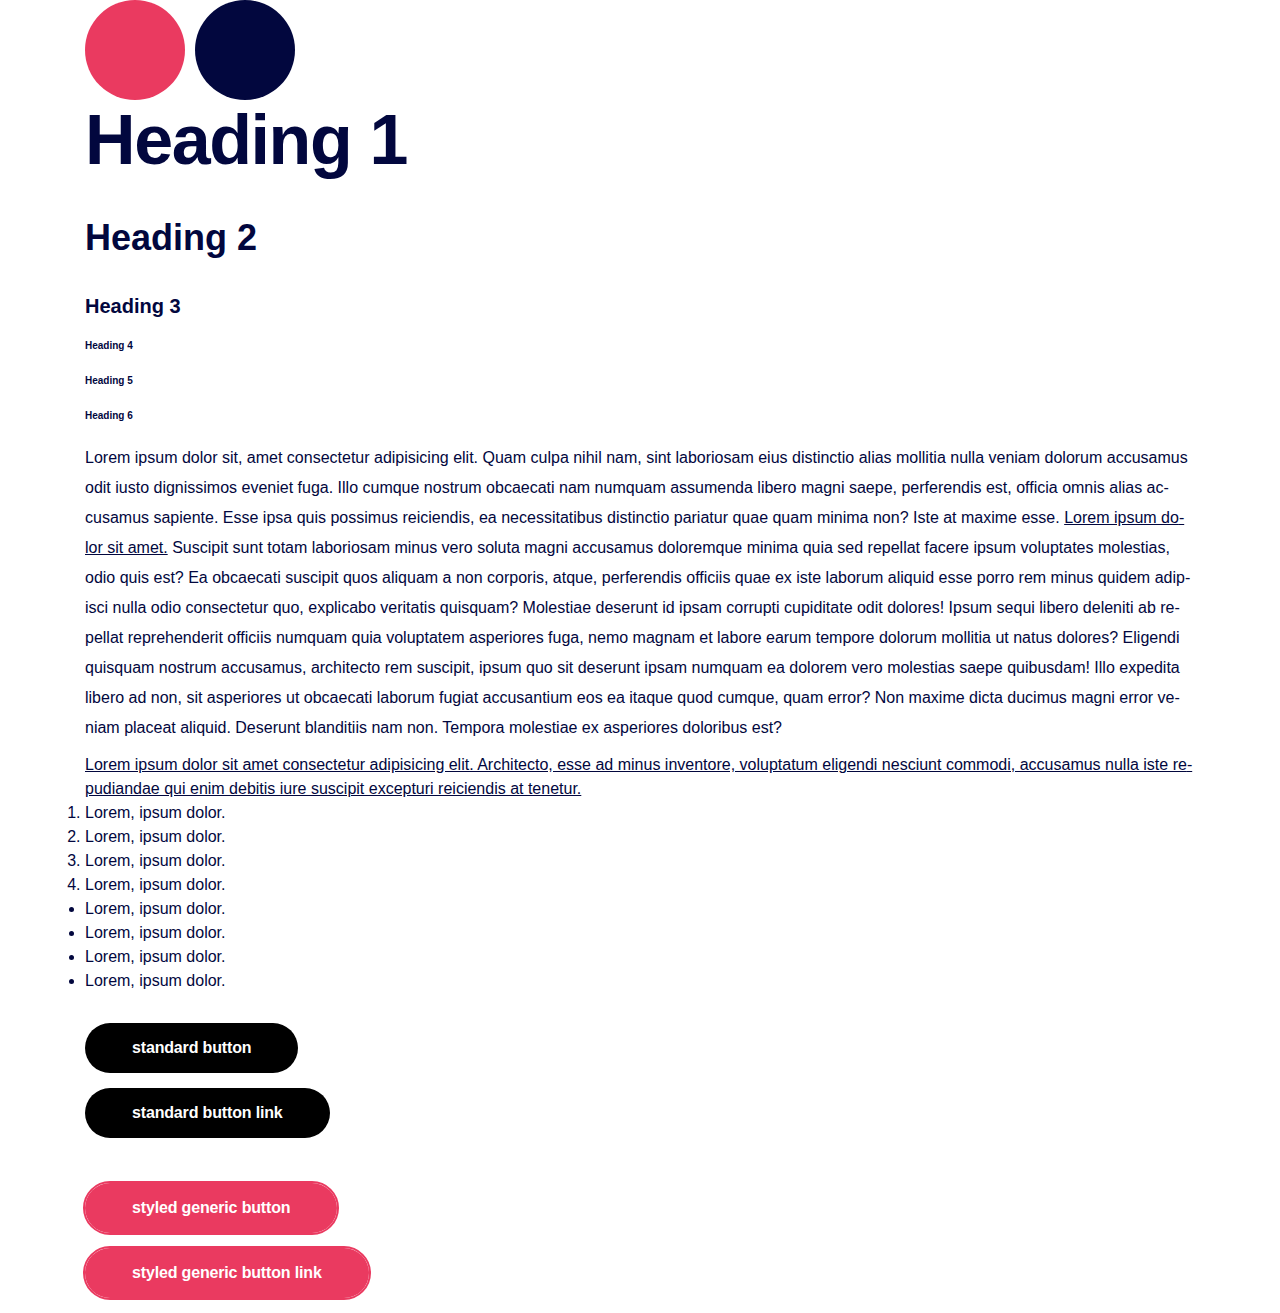
<file: styleguide.html>
<!DOCTYPE html>
<html lang="en">
  <head>
    <meta charset="UTF-8" />
    <meta http-equiv="X-UA-Compatible" content="IE=edge" />
    <meta name="viewport" content="width=device-width, initial-scale=1.0" />
    <link rel="stylesheet" href="styles.css" />
    <style>
      .primary-colors {
        display: flex;
        gap: 1rem;
        flex-wrap: wrap;
      }
      .mc-color {
        width: 100px;
        height: 100px;
        border-radius: 50%;
      }
      .primary-color1 {
        background: var(--color-primary);
      }

      .secondary-color1 {
        background: var(--color-base);
      }
    </style>
    <title>typography</title>
  </head>

  <body>
    <div class="container">
      <div class="primary-colors">
        <div class="mc-color primary-color1"></div>

        <div class="mc-color secondary-color1"></div>
      </div>
      <h1>heading 1</h1>
      <h2>heading 2</h2>
      <h3>heading 3</h3>
      <h4>heading 4</h4>
      <h5>heading 5</h5>
      <h6>heading 6</h6>

      <p>
        Lorem ipsum dolor sit, amet consectetur adipisicing elit. Quam culpa
        nihil nam, sint laboriosam eius distinctio alias mollitia nulla veniam
        dolorum accusamus odit iusto dignissimos eveniet fuga. Illo cumque
        nostrum obcaecati nam numquam assumenda libero magni saepe, perferendis
        est, officia omnis alias accusamus sapiente. Esse ipsa quis possimus
        reiciendis, ea necessitatibus distinctio pariatur quae quam minima non?
        Iste at maxime esse.
        <a href="#">Lorem ipsum dolor sit amet.</a> Suscipit sunt totam
        laboriosam minus vero soluta magni accusamus doloremque minima quia sed
        repellat facere ipsum voluptates molestias, odio quis est? Ea obcaecati
        suscipit quos aliquam a non corporis, atque, perferendis officiis quae
        ex iste laborum aliquid esse porro rem minus quidem adipisci nulla odio
        consectetur quo, explicabo veritatis quisquam? Molestiae deserunt id
        ipsam corrupti cupiditate odit dolores! Ipsum sequi libero deleniti ab
        repellat reprehenderit officiis numquam quia voluptatem asperiores fuga,
        nemo magnam et labore earum tempore dolorum mollitia ut natus dolores?
        Eligendi quisquam nostrum accusamus, architecto rem suscipit, ipsum quo
        sit deserunt ipsam numquam ea dolorem vero molestias saepe quibusdam!
        Illo expedita libero ad non, sit asperiores ut obcaecati laborum fugiat
        accusantium eos ea itaque quod cumque, quam error? Non maxime dicta
        ducimus magni error veniam placeat aliquid. Deserunt blanditiis nam non.
        Tempora molestiae ex asperiores doloribus est?
      </p>
      <a href="#"
        >Lorem ipsum dolor sit amet consectetur adipisicing elit. Architecto,
        esse ad minus inventore, voluptatum eligendi nesciunt commodi, accusamus
        nulla iste repudiandae qui enim debitis iure suscipit excepturi
        reiciendis at tenetur.</a
      >
      <ol>
        <li>Lorem, ipsum dolor.</li>
        <li>Lorem, ipsum dolor.</li>
        <li>Lorem, ipsum dolor.</li>
        <li>Lorem, ipsum dolor.</li>
      </ol>

      <ul>
        <li>Lorem, ipsum dolor.</li>
        <li>Lorem, ipsum dolor.</li>
        <li>Lorem, ipsum dolor.</li>
        <li>Lorem, ipsum dolor.</li>
      </ul>

      <div class="buttons-c">
        <br />
        <br />
        <button class="btn">standard button</button>
        <br />
        <br />
        <a href="#" class="button">standard button link</a>
        <br />
        <br />
        <br />
        <br />
        <button class="btn button-red">styled generic button</button>
        <br />
        <br />
        <a href="#" class="btn button-red">styled generic button link</a>
        <br />
        <br />
      </div>
    </div>
  </body>
</html>
</file>
<file: styles.css>
/* variables */
:root {
  /* colors */
  --color-base: #02073e;
  --color-black: black;
  --color-black2: #0f2137;
  --color-white: white;
  --color-primary: #ea3a60;
  --color-blue: #2563ff;
  --color-orange: #ffa740;
  --color-gray: #f7f8fb;
  --color-o-black: rgba(52, 61, 72, 0.8);

  /* containers */
  --container-default: 115.8rem;
  --container-small: 107.2rem;
  --container-medium: 134.8rem;
  --container-large: 148.8rem;
  --container-gutter: 2.4rem;

  /* fonts */
  --primary-font: "DM Sans", sans-serif;

  /* transitions */
  --transition1: all 0.3s ease-in-out;
  --transition2: all 0.5s ease-in-out;
}

/* variables */

/* reset code */
@import url("https://fonts.googleapis.com/css2?family=DM+Sans:ital,wght@0,400;0,500;0,700;1,400;1,500;1,700&display=swap");

/*
  1. Use a more-intuitive box-sizing model.
*/
*,
*::before,
*::after {
  box-sizing: border-box;
}
/*
    2. Remove default margin
  */
* {
  margin: 0;
  padding: 0;
  overflow-wrap: break-word;
  hyphens: auto;
  font: inherit;
  font-family: var(--primary-font);
  color: var(--color-base);
}
/*
    3. Allow percentage-based heights in the application
  */
html {
  font-size: 62.5%;
}
html,
body,
#__next {
  height: 100%;
  height: auto;
}
/* Set core root defaults */
html:focus-within {
  scroll-behavior: smooth;
}
/*
    Typographic tweaks!
    4. Add accessible line-height
    5. Improve text rendering
  */
body {
  line-height: 1.5;
  text-rendering: optimizeSpeed;
  -webkit-font-smoothing: antialiased;
}
/*
    6. Improve media defaults
  */
img,
picture,
video,
canvas,
svg {
  display: block;
  max-width: 100%;
}
img {
  display: inline;
}
/*
    7. Remove built-in form typography styles
  */
input,
button,
textarea,
select {
  font: inherit;
}
/*
    8. Avoid text overflows
  */
p,
h1,
h2,
h3,
h4,
h5,
h6 {
  overflow-wrap: break-word;
  hyphens: auto;
}
/*
    9. Create a root stacking context
  */
#root,
#__next {
  isolation: isolate;
}
/* Remove list styles on ul, ol elements with a list role, which suggests default styling will be removed */
ul[role="list"],
ol[role="list"] {
  margin: 0;
  padding: 0;
  list-style: none;
}

/* A elements that don't have a class get default styles */
a:not([class]) {
  text-decoration: underline;
}
a:not([class]):hover,
a:not([class]):focus {
  text-decoration: none;
}

/* Very simple blockquote styling */
blockquote {
  margin: 1em 1.5em;
  padding-left: 1.5em;
  border-left: 5px solid hsl(0, 0%, 85%);
}

/* Remove all animations, transitions and smooth scroll for people that prefer not to see them */
@media (prefers-reduced-motion: reduce) {
  html:focus-within {
    scroll-behavior: auto;
  }

  *,
  *::before,
  *::after {
    animation-duration: 0.01ms !important;
    animation-iteration-count: 1 !important;
    transition-duration: 0.01ms !important;
    scroll-behavior: auto !important;
  }
}
button {
  border: none;
  background: transparent;
  cursor: pointer;
}

a,
button {
  transition: var(--transition1);
}
a {
  text-decoration: underline;
}
a:hover,
a:focus {
  text-decoration: none;
}

/* utility classes */
.flex {
  display: flex;
}
.flex-center {
  display: flex;
  justify-content: center;
  align-items: center;
}
.flex-between {
  display: flex;
  justify-content: space-between;
  align-items: center;
}
.flex-column {
  display: flex;
  flex-direction: column;
}
.align-center {
  display: flex;
  align-items: center;
}
.align-start {
  display: flex;
  align-items: flex-start;
}
.fit-image {
  height: 100%;
  width: 100%;
  object-fit: cover;
}
.bg-image {
  background-position: center;
  background-size: cover;
  background-repeat: no-repeat;
}
.pos-abs {
  position: absolute;
  top: 50%;
  left: 50%;
  transform: translate(-50%, -50%);
}
.wrap-text {
  overflow-wrap: break-word;
  word-wrap: break-word;
  word-break: break-all;
  word-break: break-word;
  hyphens: auto;
}
.nowrap {
  white-space: nowrap;
}
.center-text {
  text-align: center;
}
.left-text {
  text-align: left;
}
.lazy-img {
  opacity: 0;
  transform: translateY(-5rem) scale(0.5);
  transition: var(--transition2);
}
.unlazied {
  opacity: 1;
  transform: translateY(0) scale(1);
}

.sr-only:not(:focus):not(:active) {
  clip: rect(0 0 0 0);
  clip-path: inset(50%);
  height: 0.0625rem;
  overflow: hidden;
  position: absolute;
  white-space: nowrap;
  width: 0.0625rem;
}
.visuallyhidden,
.visually-hidden,
.visuallyHidden,
.sr-only {
  position: absolute;
  overflow: hidden;
  clip: rect(0 0 0 0);
  margin: -1px;
  padding: 0;
  border: 0;
  width: 1px;
  height: 1px;
  transition: none;
}
.visuallyhidden.focusable:focus,
.visually-hidden.focusable:focus,
.visuallyHidden.focusable:focus,
.sr-only.focusable:focus {
  top: 0;
  left: 0;
  background: black;
  color: white;
  overflow: visible;
  clip: auto;
  margin: 0;
  width: 100%;
  height: auto;
  border: 1px dashed white;
  padding: 10px;
  text-align: center;
  text-decoration: none;
  font-weight: bold;
  z-index: 9001;
}
/* utility classes */

/* typography */
h1,
.h1,
h2,
.h2,
h3,
.h3,
h4,
.h4,
h5,
.h5,
h6,
.h6 {
  margin: 0 0 2rem;
  text-transform: capitalize;
  font-weight: 700;
}

h1,
.h1 {
  font-size: 7rem;
  line-height: 8rem;
  margin-bottom: 3rem;
  letter-spacing: -0.02em;
}

h2,
.h2 {
  font-size: 3.6rem;
  line-height: 5.5rem;
  margin-bottom: 3rem;
}

h3,
.h3 {
  font-size: 2rem;
  line-height: 2.3rem;
}

h4,
.h4 {
}
h5,
.h5 {
}
h6,
.h6 {
}
p {
  font-size: 1.6rem;
  line-height: 3rem;
  margin: 0 0 1rem;
}
ol,
ul {
  font-size: 1.6rem;
}
a {
  font-size: 1.6rem;
}

.light-bold {
  font-weight: 300;
}
.medium-bold {
  font-weight: 500;
}
.semibold {
  font-weight: 600;
}
.bold {
  font-weight: 700;
}
.italic {
  font-style: italic;
}
.strike {
  text-decoration: line-through;
}
.small {
  font-size: 1.6rem;
}
.medium {
  font-size: 1.8rem;
}
.large {
  font-size: 2rem;
}

.section-titles {
  margin-bottom: 8rem;
  text-align: center;
}
.section-titles__sub {
  text-transform: uppercase;
  color: var(--color-primary);
  margin-bottom: 1rem;
  font-weight: 700;
}
.section-titles__title {
  color: var(--color-black2);
  margin: 0;
}
.section-titles.white .section-titles__title,
.section-titles.white .section-titles__sub {
  color: var(--color-white);
}
/* typography */

/* buttons */

.button,
.btn {
  display: inline-block;
  border: 0;
  color: var(--color-white);
  text-decoration: none;
  text-align: center;
  background: var(--color-black);
  cursor: pointer;
  font-weight: 700;
  font-size: 1.6rem;
  line-height: 2.4rem;
  letter-spacing: -0.16px;
  padding: 1.3rem 4.7rem;
  outline: 2px solid transparent;
  min-width: 15rem;
  border-radius: 50px;
}

.button:hover,
.button:focus,
.btn:hover,
.btn:focus {
  outline: 2px solid var(--color-black);
  color: var(--color-black);
  background: transparent;
}
.button-red {
  background: var(--color-primary);
  color: var(--color-white);
  outline: 2px solid var(--color-primary);
}
.hollow-red {
  background: transparent;
  color: var(--color-primary);
  outline: 2px solid var(--color-primary);
}

/* buttons */

/* containers */
.container {
  width: 100%;
  max-width: var(--container-default);
  margin-right: auto;
  margin-left: auto;
  padding-left: var(--container-gutter);
  padding-right: var(--container-gutter);
}
.container--small {
  max-width: var(--container-small);
}
.container--medium {
  max-width: var(--container-medium);
}
.container--large {
  max-width: var(--container-large);
}
.container--full {
  max-width: 100%;
  padding: 0;
}

/* containers */
/* section paddings */

.section-container {
  padding: 50px 0;
}
.section-container--xsmall {
  padding: 30px 0;
}
.section-container--xsmall.section-container--padding-top {
  padding: 30px 0 0;
}
.section-container--xsmall.section-container--padding-bottom {
  padding: 0 0 30px;
}
.section-container--small {
  padding: 100px 0;
}
.section-container--small.section-container--padding-top {
  padding: 100px 0 0;
}
.section-container--small.section-container--padding-bottom {
  padding: 0 0 100px;
}
.section-container--lopsided {
  padding: 150px 0 120px;
}
.section-container--medium {
  padding: 180px 0;
}
.section-container--medium.section-container--padding-top {
  padding: 180px 0 0;
}
.section-container--medium.section-container--padding-bottom {
  padding: 0 0 180px;
}
.section-container--large {
  padding: 200px 0;
}
.section-container--large.section-container--padding-top {
  padding: 200px 0 0;
}
.section-container--large.section-container--padding-bottom {
  padding: 0 0 200px;
}

.section-container--red {
  background: var(--color-primary);
}
/* section paddings */

/* data expanders */

/* data expanders */
[data-target] {
  display: none;
}
[data-target].active {
  display: block;
}
/* side by side */

.side-by-side {
  position: relative;
  display: flex;
  align-items: center;
  gap: 9rem;
}
.side-by-side__item {
  width: 50%;
}
.side-by-side--flipped {
  flex-direction: row-reverse;
}

/* side by side */
/* animations */

@keyframes leftToRight {
  0% {
    opacity: 0;
    transform: translateX(-90rem);
  }
  75% {
    opacity: 0.75;
    transform: translateX(30rem);
  }
  100% {
    opacity: 1;
    transform: translateX(0rem);
  }
}

@keyframes rightToLeft {
  0% {
    opacity: 0;
    transform: translateX(90rem);
  }
  75% {
    opacity: 0.75;
    transform: translateX(-60rem);
  }
  100% {
    opacity: 1;
    transform: translateX(0rem);
  }
}

@keyframes upDown {
  0% {
    opacity: 0;
    transform: translateY(90rem);
  }
  75% {
    opacity: 0.75;
    transform: translateY(60rem);
  }
  100% {
    opacity: 1;
    transform: translateY(0rem);
  }
}
@keyframes downUp {
  0% {
    opacity: 0;
    transform: translateY(-90rem);
  }
  75% {
    opacity: 0.75;
    transform: translateY(-60rem);
  }
  100% {
    opacity: 1;
    transform: translateY(0rem);
  }
}

@keyframes comeInQuick {
  0% {
    opacity: 0;
    transform: translateX(2rem);
  }

  100% {
    opacity: 1;
    transform: translateX(0rem);
  }
}

/* animations animation-delay: 250ms; */

/* header */
.header {
  position: relative;
  padding-top: 3rem;
  margin-bottom: 15rem;
}
.header.active-sticky {
  position: sticky;
  top: 0;
  left: 0;
  right: 0;
  z-index: 999;
  box-shadow: 0 2px 4px rgba(0, 0, 0, 0.1);
  background: var(--color-white);
}
.header__wrapper {
  display: flex;
  align-items: center;
  justify-content: space-between;
}
.header-logo a {
  display: block;
}
.header-nav {
  flex: 1;
  display: flex;
  align-items: center;
  justify-content: flex-end;
  gap: 23rem;
}
.navbar {
}
.nav-links {
  display: flex;
  justify-content: space-between;
  gap: 3rem;
}
.nav-links__item {
}
.nav-links__link {
  text-decoration: none;
}

.nav-links__link:hover,
.nav-links__link:focus {
  text-decoration: underline;
}

.hamburger-btn {
  display: none;
}
/* header */
/* main/sections */
/* hero */
.section-hero {
  text-align: center;
  border: 1px solid red;
  position: relative;
}
.section-hero__wrapper {
}
.section-hero__textbox {
  width: 100%;
  max-width: 81.4rem;
  margin: 0 auto;
  margin-bottom: 3rem;
  animation: leftToRight 1s;
}
.section-hero__title {
  margin-bottom: 3rem;
}
.section-hero__desc {
  width: 100%;
  max-width: 50.2rem;
  margin: 0 auto;
  margin-bottom: 3rem;
}
.section-hero__cta {
}
.section-hero__img {
  animation: rightToLeft 1s;
}

.section-hero__shape {
  position: absolute;
  z-index: -1;
  opacity: 0;
}

.section-hero__shape--blue {
  left: 0;
  top: 0;
  animation: upDown 1s linear forwards;
  animation-delay: 1s;
}

.section-hero__shape--yellow {
  right: 0;
  bottom: 0;
  animation: downUp 1s linear forwards;
  animation-delay: 1s;
}
/* hero */

/* features */
.section-features {
  border: 1px solid skyblue;
}
.feature-listing {
  display: flex;
  justify-content: space-between;
  gap: 1.6rem;
}
.feature-listing__item {
}
.feature-listing__image {
}
.feature-listing__link {
  text-decoration: none;
}
.feature-listing__link:hover,
.feature-listing__link:focus {
  text-decoration: underline;
}
.feature-listing__title {
}
.feature-listing__text {
}
/* features */

/* team */
.section-team .container {
  border: 1px solid pink;
}
.team-listing {
  display: flex;
  flex-wrap: wrap;
}
.team-listing__item {
  border-radius: 10px;
  padding: 3rem;
  padding-right: 6rem;
  position: relative;
  flex: 1 0 33.333333%;
}
.team-listing__item:hover {
  box-shadow: 0px 4px 10px rgba(39, 83, 123, 0.12);
}
.team-listing__container {
  text-align: center;
}
.team-listing__prof {
  width: 13rem;
  height: 13rem;
  border-radius: 50%;
  border: 2px solid var(--color-primary);
  margin: 0 auto;
  margin-bottom: 3rem;
}
.team-listing__prof img {
  border-radius: 50%;
}
.team-listing__name {
  margin-bottom: 1.5rem;
}
.team-listing__position {
  margin: 0;
}
.team-listing__item:hover .team-listing__name,
.team-listing__item:hover .team-listing__position {
  color: var(--color-primary);
}
.social-medias {
  display: flex;
  flex-direction: column;
  gap: 1.5rem;
  position: absolute;
  right: 30px;
  bottom: 30px;
}
.social-medias__item {
  opacity: 0;
  display: none;
}
.team-listing__item:hover .social-medias__item {
  display: flex;
  animation: comeInQuick 0.5s linear forwards;
}

.social-medias li:first-child {
}
.social-medias li:nth-child(2) {
  animation-delay: 0.9s;
}
.social-medias li:last-child {
  animation-delay: 2s;
}
.social-medias__item {
}
.social-medias__link:hover,
.social-medias__link:hover:focus {
  transform: scale(1.3) rotate(360deg);
}
/* team */
/* subscribe */

.section-subscribe__container {
  position: relative;
  background: var(--color-primary);
  padding: 6rem 3rem;
  color: var(--color-white);
  border-radius: 1rem;
  text-align: center;
}
.section-subscribe__textbox {
  margin-bottom: 6rem;
}
.section-subscribe__title {
  color: var(--color-white);
}
.section-subscribe__text {
  width: 100%;
  max-width: 54.6rem;
  margin: 0 auto;
}

.section-subscribe__text > * {
  color: var(--color-white);
}
.section-subscribe__text p:last-child {
  margin: 0;
}
.section-subscribe__form {
  width: 100%;
  max-width: 60rem;
  margin: 0 auto;
  position: relative;
}
.section-subscribe__input {
  width: 100%;
  background: var(--color-white);
  border-radius: 5rem;
  padding: 1.8rem 17rem 1.8rem 3rem;
  border: none;
}
.section-subscribe__input,
.section-subscribe__input::placeholder {
  font-size: 1.6rem;
  letter-spacing: -0.16px;
  color: var(--color-primary);
  font-weight: 500;
}
.section-subscribe__submit-btn {
  position: absolute;
  right: 5px;
  top: 50%;
  transform: translateY(-50%);
  font-weight: 500;
  line-height: 2.4rem;
}
.section-subscribe__pattern {
  display: none;
}
/* subscribe */

/* about */
.about-listing {
  display: flex;
  justify-content: center;
  gap: 7.3rem;
}
.about-listing__item {
  text-align: center;
  width: 100%;
  max-width: 27.8rem;
}
.about-listing__icon {
  display: inline-block;
  margin-bottom: 3.1rem;
}
.about-listing__title {
  margin-bottom: 1.7rem;
}
.about-listing__text {
  margin: 0;
}

/* about */

/* side by side  */
.side-by-side {
  padding-right: 0;
  padding-left: 16rem;
}
.side-by-side--flipped {
  padding-left: 0;
  padding-right: 16rem;
}
.side-by-side__pattern1 {
  position: absolute;
  bottom: -67px;
  left: 0;
  z-index: -1;
}
.side-by-side--flipped .side-by-side__pattern1 {
  left: initial;
  right: 0;
  transform: scaleX(-1);
}
.side-by-side__imgbox,
.side-by-side__button {
  width: 100%;
  max-width: 62rem;
  height: 57.2rem;
  border-radius: 10px;
  overflow: hidden;
}
.side-by-side__button {
  position: relative;
}
.side-by-side__button:hover .side-by-side__img,
.side-by-side__button:focus .side-by-side__img {
  transform: scale(1.2);
  webkit-filter: blur(4px); /* Chrome, Safari, Opera */
  filter: blur(4px);
}

.side-by-side__img,
.side-by-side__play-btn {
  transition: all 0.3s;
  /* border-radius: 10px; */
}
.side-by-side__play-btn {
  border-radius: 50%;
  height: 10rem;
  width: 10rem;
  display: flex;
  justify-content: center;
  align-items: center;
  background: rgba(255, 255, 255, 0.5);
  position: absolute;
  left: 50%;
  top: 50%;
  transform: translate(-50%, -50%);
  z-index: 4;
}
.side-by-side__button:hover .side-by-side__play-btn,
.side-by-side__button:focus .side-by-side__play-btn {
  background: var(--color-primary);
  transform: translate(-50%, -50%) scale(1.2);
}
.side-by-side__play-btn img {
  opacity: 1;
}

.side-by-side__txtbox {
  width: 100%;
  max-width: 51rem;
}
.side-by-side__txtbox .section-titles {
  text-align: left;
  margin-bottom: 5.5rem;
}
.services-listing {
  display: flex;
  flex-direction: column;
  gap: 2rem;
}
.services-listing__item {
  display: flex;
  gap: 1.8rem;
  align-items: flex-start;
}
.side-by-side__txtbox h3 {
  font-size: 1.8rem;
  margin-bottom: 2rem;
}
.side-by-side__txtbox p {
  margin: 0;
}
.side-by-side__desc {
  margin-bottom: 3rem;
}
/* side by side  */

/* step by step section */
.section-steps {
  position: relative;
  padding-top: 6.6rem;
  padding-bottom: 12.6rem;
}
/* step by step section */
/* etc */
.quality-features {
  display: grid;
  grid-template-columns: 1fr 1fr;
  gap: 9rem 2.5rem;
}
.quality-features__item {
  display: flex;
  align-items: flex-start;
  gap: 3.5rem;
}

.step-listing {
  display: flex;
  justify-content: space-between;
  gap: 6rem;
}

.step-listing__item {
  position: relative;
}
.step-listing__item::after {
  position: absolute;
  content: "";
  background-repeat: no-repeat;
  background-size: cover;
  background-position: center;
  z-index: 5;
  height: 4.1rem;
  width: 20.2rem;
  top: 0;
  left: 9.4rem;
}
.step-listing__item:nth-child(even)::after {
  background-image: url("https://i.ibb.co/SKd984v/arrow-1.png");
}
.step-listing__item:nth-child(odd)::after {
  background-image: url("https://i.ibb.co/zfH84mP/arrow.png");
}
.step-listing li:last-child::after {
  content: none;
}
.step-listing__number {
  box-shadow: 0px 14px 20px rgba(76, 119, 171, 0.1);
  background-color: var(--color-white);
  margin-bottom: 2.6rem;
  padding: 1.8rem;
  padding-bottom: 1.4rem;
  width: fit-content;
  border-radius: 30%;
  flex-shrink: 0;
}
.step-listing__number span {
  color: var(--color-primary);
  font-size: 3rem;
  line-height: 3.8rem;
}
.step-listing__txtbox {
}
.step-listing__title {
  margin-bottom: 1.5rem;
  color: var(--color-white);
  font-weight: 500;
}
.step-listing__desc {
  margin: 0;
  color: var(--color-white);
}
/* steps */

/* price table */
.pricing-tables {
  display: flex;
  gap: 3.3rem;
}

.plan-btn-box {
  background: var(--color-gray);
  border-radius: 10px;
  padding: 6px;
  width: fit-content;
  min-width: 30rem;
  margin: 0 auto;
  margin-bottom: 5rem;
  display: flex;
  gap: 5px;
  flex-wrap: wrap;
}
.plan-btn-box__btn {
  flex: 1;
  border-radius: 10px;
  padding: 1.3rem 2.1rem;
  font-size: 1.6rem;
  line-height: 2.4rem;
  font-weight: 500;
}
.plan-btn-box__btn.active {
  background: var(--color-white);
  box-shadow: 0px 3px 3.8px rgba(38, 78, 118, 0.1);
}
.plan-btn-box__btn:hover,
.plan-btn-box__btn:focus {
  background: var(--color-white);
  box-shadow: 0px 3px 3.8px rgba(38, 78, 118, 0.1);
}
.suggested-item {
  position: absolute;
  left: 40px;
  top: -13px;
  border-radius: 10px;
  background: var(--color-orange);
  padding: 3px 1rem;
  min-height: 3rem;
}
.suggested-item span {
  color: var(--color-white);
  font-size: 1.4rem;
  letter-spacing: -0.14px;
  font-weight: 700;
}
.pricing-tables__item {
  display: flex;
  flex-direction: column;
  position: relative;
  flex: 1;
  border: 1px solid #f3f4f5;
  border-radius: 1rem;
  padding: 5rem 4rem 8.8rem 4rem;
}
.pricing-tables__item--suggested {
  box-shadow: 0px 4px 10px rgba(39, 83, 123, 0.12);
}
.pricing-tables__top {
  margin-bottom: 4rem;
}
.pricing-tables__title {
  margin-bottom: 0.65px;
}
.pricing-tables__sub {
  margin: 0;
}
ul.pricing-tables__checklist {
  margin-bottom: 5rem;
}
.pricing-tables__item2 {
  font-size: 1.6rem;
  line-height: 4.2rem;
  font-weight: 500;
  position: relative;
  list-style-type: none;
  padding-left: 3.4rem;
}
.pricing-tables__item2:before {
  content: url("https://i.ibb.co/F4W8hfb/Combined-shape-16073.png");
  height: 2rem;
  width: 2rem;
  position: absolute;
  left: 0;
  margin: 0.5rem 0;
}
.pricing-tables__bottom {
  margin-top: auto;
  position: relative;
  padding-bottom: 4rem;
}
.pricing-tables__price {
  text-align: center;
  font-size: 3rem;
  line-height: 4rem;
  letter-spacing: -0.9px;
  font-weight: 700;
}
.pricing-tables__price span {
  font-weight: 400;
  font-size: 1.6rem;
  line-height: 2.8rem;
}
.pricing-tables__cta {
  display: block;
  width: fit-content;
  margin: 0 auto;
  margin-top: 3.7rem;
}
.pricing-tables__etc {
  width: 100%;
  text-align: center;
  font-weight: 700;
  color: var(--color-blue);
  text-decoration: none;
  position: absolute;
  bottom: 0;
  left: 50%;
  transform: translateX(-50%);
}
.pricing-tables__etc:hover,
.pricing-tables__etc:focus {
  text-decoration: underline;
}
/* price table */

/* blog slider  */

.section-blog-slider {
  border: 1px solid pink;
}
.blog-listing12 {
}
.blog-listing12__item {
  box-shadow: 0px 4px 80px 0px rgba(39, 83, 123, 0.12);
  border-radius: 10px;
  overflow: hidden;
  /* temp */
  width: 100%;
  max-width: 44.8rem;
}
.blog-listing12__imgbox {
  position: relative;
  width: 100%;
  max-width: 44.8rem;
  padding-bottom: 62.5%;
}
.blog-listing12__imgbox img {
  position: absolute;
  width: 100%;
  height: 100%;
  top: 0;
  left: 0;
}

.blog-listing12__content {
  padding: 3rem;
}
.blog-listing12__link {
  text-decoration: none;
}
.blog-listing12__link:hover,
.blog-listing12__link:focus {
  text-decoration: underline;
}
.blog-listing12__title {
  margin-bottom: 3rem;
}
.blog-listing12__bottom {
  display: flex;
  justify-content: space-between;
  align-items: center;
  gap: 1rem;
  flex-wrap: wrap;
}
.blog-listing12__name {
  margin: 0;
  font-weight: 500;
  font-size: 1.8rem;
  color: var(--color-primary);
}
.blog-listing12__date {
  margin: 0;
  color: var(--color-o-black);
}
/* blog slider  */

/* testimonial slider */
.section-testimonial-slider {
  border: 1px solid red;
}
.testimonial-listing {
}
.testimonial-listing__item {
  padding: 3.3rem 1.4rem 4rem 4rem;
  box-shadow: 0px 4px 80px 0px rgba(39, 83, 123, 0.12);
  border-radius: 10px;
  /* temp */

  width: 100%;
  max-width: 42.2rem;
}
.testimonial-listing__ratings {
}
.testimonial-listing__title {
  margin-bottom: 2rem;
  font-size: 1.6rem;
  line-height: 3.3rem;
}
.testimonail-listing__txt {
  font-size: 1.8rem;
  line-height: 3.8rem;
  margin-bottom: 3.6rem;
}
.testimonial-listing__bottom {
  display: flex;
  gap: 2rem;
  align-items: center;
}
.testimonial-listing__prof {
  border-radius: 50%;
  height: 5.5rem;
  width: 5.5rem;
  overflow: hidden;
}

.testimonial-listing__name {
}
.testimonial-listing__fname {
  margin-bottom: 0;
  letter-spacing: -0.4px;
  font-weight: 700;
}

.testimonial-listing__tag {
  margin: 0;
  color: var(--color-primary);
  letter-spacing: -0.375px;
  font-weight: 500;
}
/* testimonial slider */

/* etc */
/* main/sections */

/* footer */
.footer {
}
.footer__container {
  padding-top: 4.2rem;
  padding-bottom: 10rem;
  text-align: center;
  border-top: 3px solid #e5ecf4;
}
.footer__logo-link {
  display: inline-block;
  margin-bottom: 2.8rem;
}
.footer-links {
  display: flex;
  justify-content: center;
  gap: 5rem;
}

.footer-links__link {
  text-decoration: none;
}
.footer-links__link:hover,
.footer-links__link:focus {
  text-decoration: underline;
}
.footer__copyright {
  margin: 0;
  margin-top: 1.45rem;
  font-size: 1.4rem;
}

/* footer */
/* media queries */

@media all and (max-width: 1210px) {
  .step-listing {
    gap: 4rem;
    flex-wrap: wrap;
  }
  .step-listing__item {
    width: calc(50% - 40px);
  }
  .step-listing__item::after {
    content: none;
  }
}
@media all and (max-width: 1170px) {
  .section-hero__shape {
    display: none;
  }
}
@media all and (max-width: 1000px) {
  .header-nav {
    display: none;
    height: fit-content;
    width: 100%;
    position: absolute;
    left: 0;
    top: 100%;
    bottom: 0;
    z-index: 342;
    background: var(--color-white);
    box-shadow: 0px 4px 10px rgba(39, 83, 123, 0.12);
    flex-direction: column;
    align-items: flex-start;
    gap: 5rem;
    padding: 2rem;
    border-radius: 0 0 10px 10px;
  }
  .nav-links {
    flex-direction: column;
  }
  .header__cta {
    margin-top: 5rem;
  }
  .hamburger-btn {
    display: flex;
  }
  .pricing-tables {
    flex-direction: column;
  }
  .pricing-tables__checklist {
    column-count: 2;
  }
  .pricing-tables__price {
    text-align: left;
  }
  .pricing-tables__cta {
    margin-left: initial;
    margin-right: initial;
  }
  .pricing-tables__etc {
    text-align: left;
  }
}
@media all and (max-width: 900px) {
  .side-by-side {
    flex-direction: column;
    align-items: flex-start;
    padding: 0;
  }
  .side-by-side__pattern1 {
    display: none;
  }
  .side-by-side__item {
    max-width: 100%;
  }
  .feature-listing {
    flex-wrap: wrap;
  }
  .feature-listing__item {
    width: calc(50% - 16px);
  }
}

@media all and (max-width: 800px) {
  .about-listing {
    flex-wrap: wrap;
  }
  .team-listing__item {
    flex: 1 0 50%;
  }
  .quality-features {
    grid-template-columns: 1fr;
    gap: 2.5rem;
  }
}
@media all and (max-width: 600px) {
  .step-listing__item {
    width: 100%;
    display: flex;
    align-items: flex-start;
    gap: 2rem;
  }
  .footer-links {
    flex-direction: column;
    gap: 1.5rem;
  }
}
@media all and (max-width: 530px) {
  .pricing-tables__checklist {
    column-count: 1;
  }
}
@media all and (max-width: 460px) {
  .feature-listing__item {
    width: 100%;
  }
  .quality-features__item {
    flex-direction: column;
    align-items: center;
    text-align: center;
    gap: 1.5rem;
  }
}
/* media queries */
</file>
